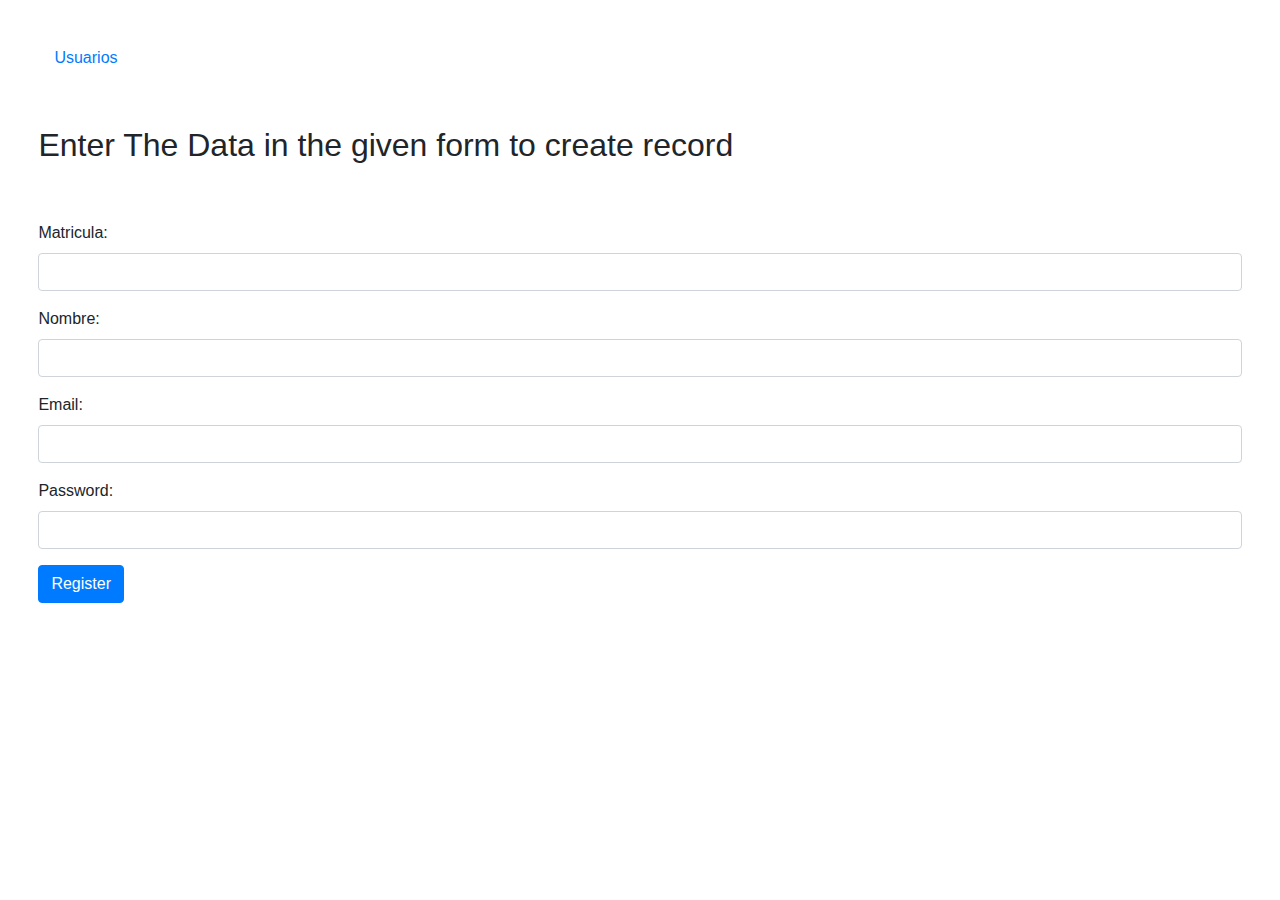
<file: templates/Create.html>
<!DOCTYPE html>


<head>

  <title>Create Form</title>

  <link rel="stylesheet" href="https://stackpath.bootstrapcdn.com/bootstrap/4.3.1/css/bootstrap.min.css"
    integrity="sha384-ggOyR0iXCbMQv3Xipma34MD+dH/1fQ784/j6cY/iJTQUOhcWr7x9JvoRxT2MZw1T" crossorigin="anonymous">

</head>

<body style="padding: 3%;">

  <a class="nav-link" href="/usuarios">Usuarios</a>

  <br><br>
  <h2>Enter The Data in the given form to create record</h2>
  <br><br>
  <form method="POST" action="/insert">

    <div class="form-group">
      <label>Matricula: </label>
      <input type="text" name="matricula" class="form-control" />
    </div>
    <div class="form-group">
      <label>Nombre: </label>
      <input type="text" name="nombre" class="form-control" />
    </div>
    <div class="form-group">
      <label>Email: </label>
      <input type="text" name="correo" class="form-control" />
    </div>
    <div class="form-group">
      <label>Password: </label>
      <input type="password" name="contrasena" class="form-control" />
    </div>


    <div class="form-group">
      <input type="submit" value="Register" class="btn btn-primary" />
    </div>
  </form>
  </div>
</body>

</html>
</file>
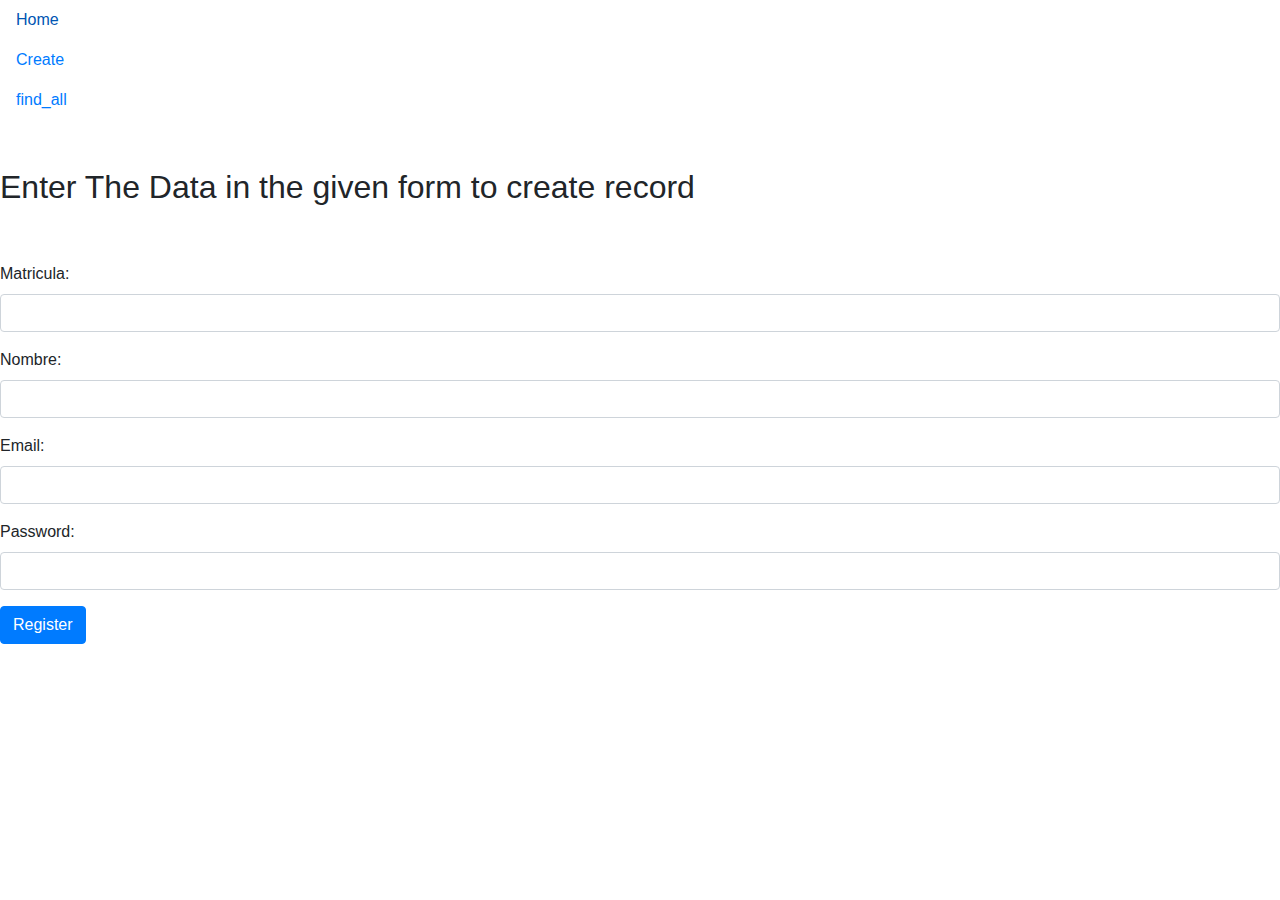
<file: templates/CreateForm.html>
<!DOCTYPE html>


<head>

  <title>Create Form</title>

  <link rel="stylesheet" href="https://stackpath.bootstrapcdn.com/bootstrap/4.3.1/css/bootstrap.min.css"
    integrity="sha384-ggOyR0iXCbMQv3Xipma34MD+dH/1fQ784/j6cY/iJTQUOhcWr7x9JvoRxT2MZw1T" crossorigin="anonymous">

</head>

<body>

  <a class="nav-link" href="/homepage">Home</a>

  <a class="nav-link" href="/create_form">Create</a>

  <a class="nav-link" href="/find_all">find_all</a>


  <br><br>
  <h2>Enter The Data in the given form to create record</h2>
  <br><br>
  <form method="POST" action="/insert">

    <div class="form-group">
      <label>Matricula: </label>
      <input type="text" name="matricula" class="form-control" />
    </div>
    <div class="form-group">
      <label>Nombre: </label>
      <input type="text" name="nombre" class="form-control" />
    </div>
    <div class="form-group">
      <label>Email: </label>
      <input type="text" name="correo" class="form-control" />
    </div>
    <div class="form-group">
      <label>Password: </label>
      <input type="password" name="contrasena" class="form-control" />
    </div>


    <div class="form-group">
      <input type="submit" value="Register" class="btn btn-primary" />
    </div>
  </form>
  </div>
</body>

</html>
</file>
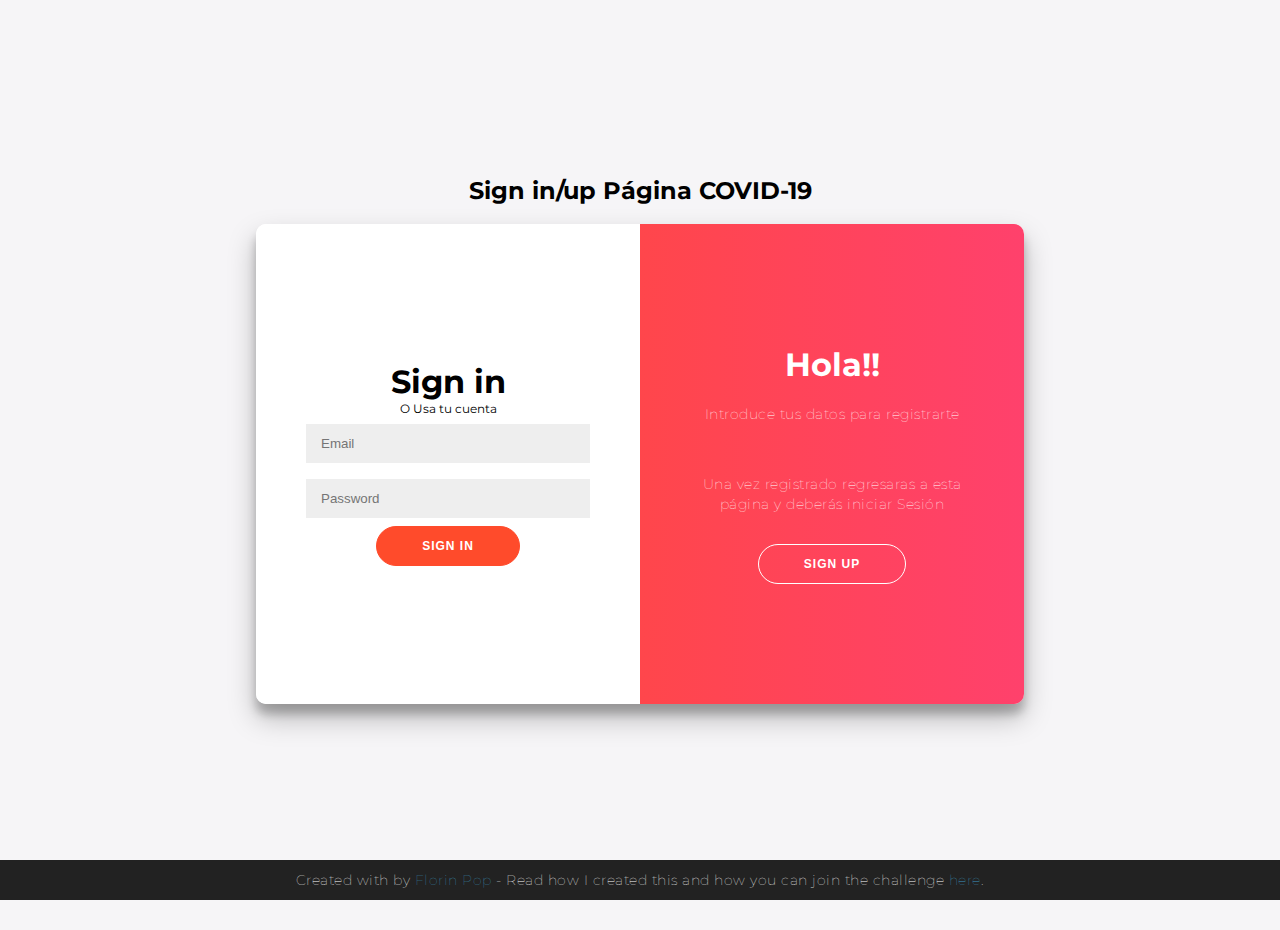
<file: templates/Login.html>
<html>
<head>
    <title>Flask Intro - login page</title>
    <meta name="viewport" content="width=device-width, initial-scale=1.0">

</head>

<body>
    <h2>Sign in/up Página COVID-19</h2>
    <div class="container" id="container">
        <div class="form-container sign-up-container">
            <form action="/insert" method="POST">
                <h1>Crear Cuenta</h1>
                <span>O Puedes registrarte si quieres</span>
                <input type="text" name="matricula" placeholder="Matricula" />
                <input type="text" name="nombre" placeholder="Nombre" />
                <input type="correo" name="correo" placeholder="Email" />
                <input type="password" name="contrasena" placeholder="Contraseña" />
                <button>Sign Up</button>
            </form>
        </div>
        <div class="form-container sign-in-container">
            <form action="/login" method="POST">
                <h1>Sign in</h1>
                <span>O Usa tu cuenta</span>
                <input type="email" name="correo" placeholder="Email" />
                <input type="password" name="contrasena" placeholder="Password" />
                <!-- <a href="#">Forgot your password?</a> -->
                <button type="submit">Sign In</button>
            </form>
        </div>
        <div class="overlay-container">
            <div class="overlay">
                <div class="overlay-panel overlay-left">
                    <h1>Bienvenido!!!</h1>
                    <p>Inicia Sesión </p>
                    <button class="ghost" id="signIn">Sign In</button>
                </div>
                <div class="overlay-panel overlay-right">
                    <h1>Hola!!</h1>
                    <p>Introduce tus datos para registrarte</p>
                    <p>Una vez registrado regresaras a esta página y deberás iniciar Sesión</p>
                    <button class="ghost" id="signUp">Sign Up</button>
                </div>
            </div>
        </div>
    </div>

    <footer>
        <p>
            Created with <i class="fa fa-heart"></i> by
            <a target="_blank" href="https://florin-pop.com">Florin Pop</a>
            - Read how I created this and how you can join the challenge
            <a target="_blank" href="https://www.florin-pop.com/blog/2019/03/double-slider-sign-in-up-form/">here</a>.
        </p>
    </footer>

    <style>
        @import url('https://fonts.googleapis.com/css?family=Montserrat:400,800');

        * {
            box-sizing: border-box;
        }

        body {
            background: #f6f5f7;
            display: flex;
            justify-content: center;
            align-items: center;
            flex-direction: column;
            font-family: 'Montserrat', sans-serif;
            height: 100vh;
            margin: -20px 0 50px;
        }

        h1 {
            font-weight: bold;
            margin: 0;
        }

        h2 {
            text-align: center;
        }

        p {
            font-size: 14px;
            font-weight: 100;
            line-height: 20px;
            letter-spacing: 0.5px;
            margin: 20px 0 30px;
        }

        span {
            font-size: 12px;
        }

        a {
            color: #333;
            font-size: 14px;
            text-decoration: none;
            margin: 15px 0;
        }

        button {
            border-radius: 20px;
            border: 1px solid #FF4B2B;
            background-color: #FF4B2B;
            color: #FFFFFF;
            font-size: 12px;
            font-weight: bold;
            padding: 12px 45px;
            letter-spacing: 1px;
            text-transform: uppercase;
            transition: transform 80ms ease-in;
        }

        button:active {
            transform: scale(0.95);
        }

        button:focus {
            outline: none;
        }

        button.ghost {
            background-color: transparent;
            border-color: #FFFFFF;
        }

        form {
            background-color: #FFFFFF;
            display: flex;
            align-items: center;
            justify-content: center;
            flex-direction: column;
            padding: 0 50px;
            height: 100%;
            text-align: center;
        }

        input {
            background-color: #eee;
            border: none;
            padding: 12px 15px;
            margin: 8px 0;
            width: 100%;
        }

        .container {
            background-color: #fff;
            border-radius: 10px;
            box-shadow: 0 14px 28px rgba(0, 0, 0, 0.25),
                0 10px 10px rgba(0, 0, 0, 0.22);
            position: relative;
            overflow: hidden;
            width: 768px;
            max-width: 100%;
            min-height: 480px;
        }

        .form-container {
            position: absolute;
            top: 0;
            height: 100%;
            transition: all 0.6s ease-in-out;
        }

        .sign-in-container {
            left: 0;
            width: 50%;
            z-index: 2;
        }

        .container.right-panel-active .sign-in-container {
            transform: translateX(100%);
        }

        .sign-up-container {
            left: 0;
            width: 50%;
            opacity: 0;
            z-index: 1;
        }

        .container.right-panel-active .sign-up-container {
            transform: translateX(100%);
            opacity: 1;
            z-index: 5;
            animation: show 0.6s;
        }

        @keyframes show {

            0%,
            49.99% {
                opacity: 0;
                z-index: 1;
            }

            50%,
            100% {
                opacity: 1;
                z-index: 5;
            }
        }

        .overlay-container {
            position: absolute;
            top: 0;
            left: 50%;
            width: 50%;
            height: 100%;
            overflow: hidden;
            transition: transform 0.6s ease-in-out;
            z-index: 100;
        }

        .container.right-panel-active .overlay-container {
            transform: translateX(-100%);
        }

        .overlay {
            background: #FF416C;
            background: -webkit-linear-gradient(to right, #FF4B2B, #FF416C);
            background: linear-gradient(to right, #FF4B2B, #FF416C);
            background-repeat: no-repeat;
            background-size: cover;
            background-position: 0 0;
            color: #FFFFFF;
            position: relative;
            left: -100%;
            height: 100%;
            width: 200%;
            transform: translateX(0);
            transition: transform 0.6s ease-in-out;
        }

        .container.right-panel-active .overlay {
            transform: translateX(50%);
        }

        .overlay-panel {
            position: absolute;
            display: flex;
            align-items: center;
            justify-content: center;
            flex-direction: column;
            padding: 0 40px;
            text-align: center;
            top: 0;
            height: 100%;
            width: 50%;
            transform: translateX(0);
            transition: transform 0.6s ease-in-out;
        }

        .overlay-left {
            transform: translateX(-20%);
        }

        .container.right-panel-active .overlay-left {
            transform: translateX(0);
        }

        .overlay-right {
            right: 0;
            transform: translateX(0);
        }

        .container.right-panel-active .overlay-right {
            transform: translateX(20%);
        }

        .social-container {
            margin: 20px 0;
        }

        .social-container a {
            border: 1px solid #DDDDDD;
            border-radius: 50%;
            display: inline-flex;
            justify-content: center;
            align-items: center;
            margin: 0 5px;
            height: 40px;
            width: 40px;
        }

        footer {
            background-color: #222;
            color: #fff;
            font-size: 14px;
            bottom: 0;
            position: fixed;
            left: 0;
            right: 0;
            text-align: center;
            z-index: 999;
        }

        footer p {
            margin: 10px 0;
        }

        footer i {
            color: red;
        }

        footer a {
            color: #3c97bf;
            text-decoration: none;
        }
    </style>
    <script>
        const signUpButton = document.getElementById('signUp');
        const signInButton = document.getElementById('signIn');
        const container = document.getElementById('container');

        signUpButton.addEventListener('click', () => {
            container.classList.add("right-panel-active");
        });

        signInButton.addEventListener('click', () => {
            container.classList.remove("right-panel-active");
        });
    </script>

</body>

</html>
</file>
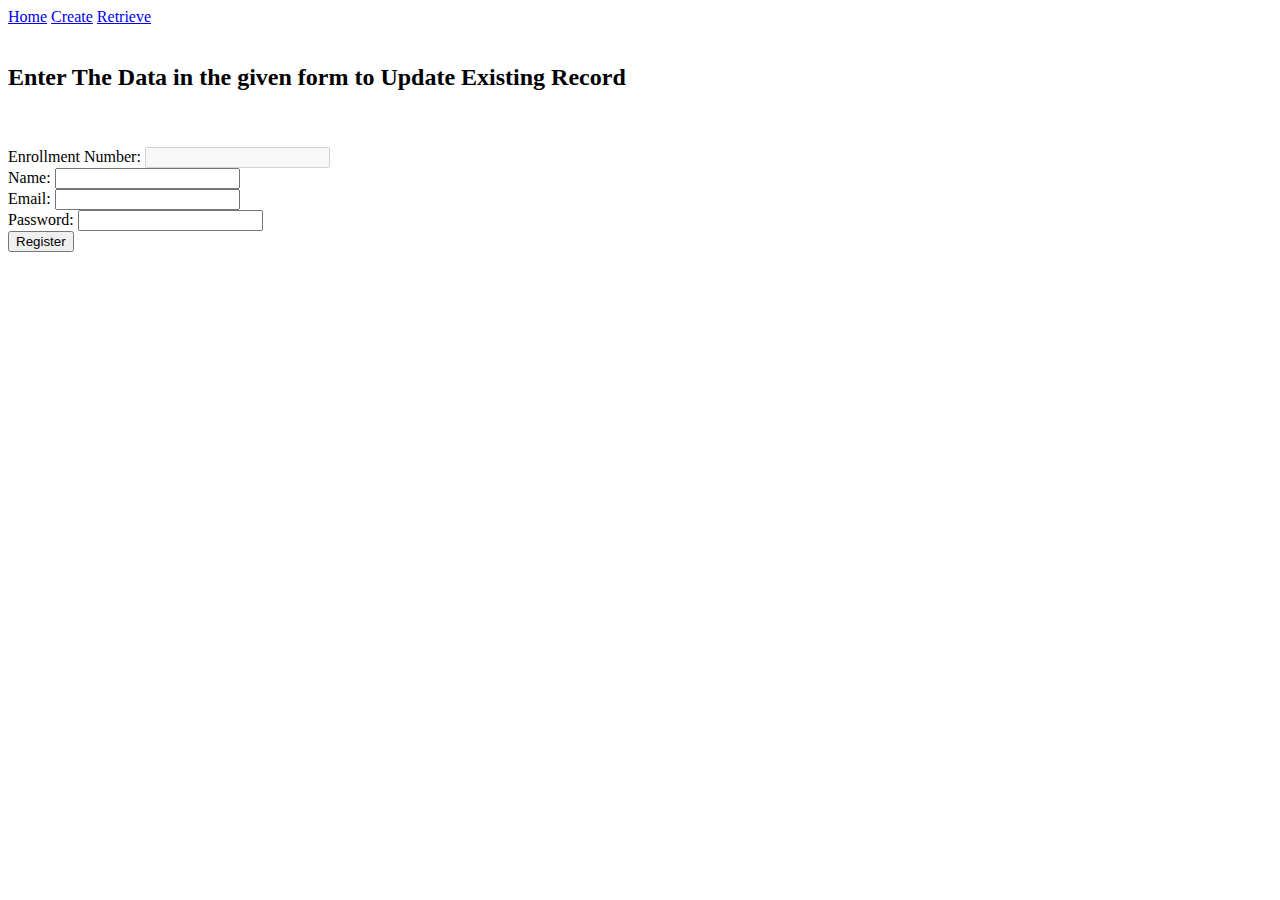
<file: templates/UpdateForm.html>
<!DOCTYPE html>
<head>
  <title>Update Form</title>
</head>

<body>

  <a class="nav-link" href="http://localhost:5000/">Home</a>
  <a class="nav-link" href="http://localhost:5000/create_form">Create</a>
  <a class="nav-link" href="http://localhost:5000/retrieve">Retrieve</a>

  <br><br>
  <h2>Enter The Data in the given form to Update Existing Record</h2>
  <br><br>
  <form method="POST" action="/update">
    <div class="form-group">
      <label>Enrollment Number: </label>
      <input type="text" name="enrollment" value="" class="form-control" disabled />
    </div>
    <div class="form-group">
      <label>Name: </label>
      <input type="text" name="name" value="" class="form-control" />
    </div>
    <div class="form-group">
      <label>Email: </label>
      <input type="text" name="email" value="" class="form-control" />
    </div>
    <div class="form-group">
      <label>Password: </label>
      <input type="password" name="password" value="" class="form-control" />
    </div>
    <div class="form-group">
      <input type="submit" value="Register" class="btn btn-primary" />
    </div>
  </form>
  </div>
</body>

</html>
</file>
